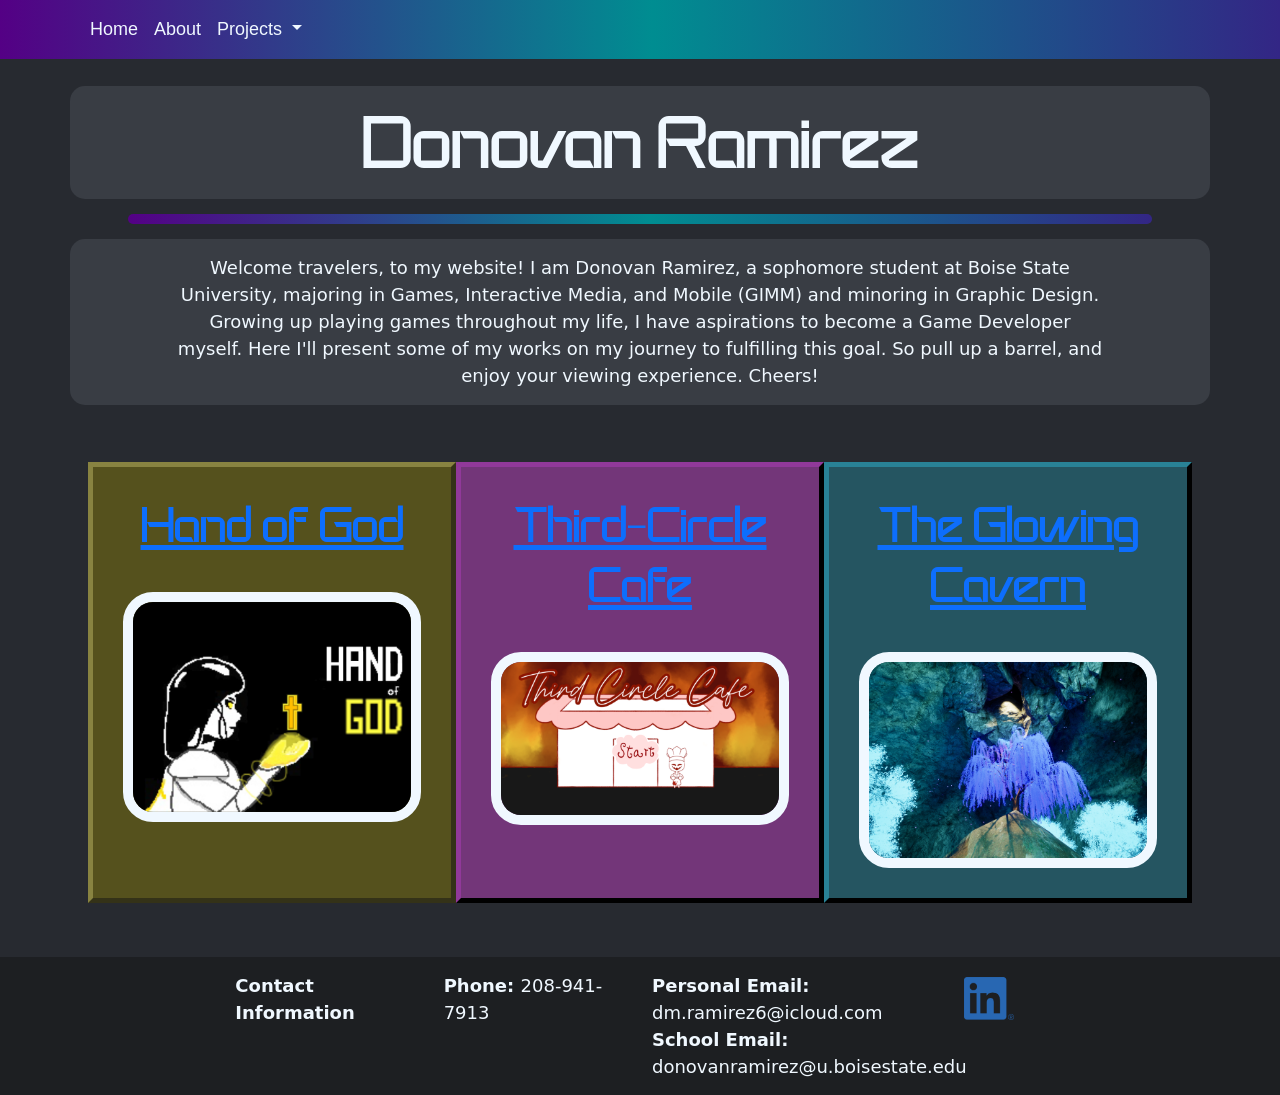
<file: index.html>
<!DOCTYPE html>
<html>
    <head>
        <!--Bootstrap Section-->
        <section>
        <meta name='viewport' content='width=device-width, initial-scale=1' />
        <link href="https://cdn.jsdelivr.net/npm/bootstrap@5.3.8/dist/css/bootstrap.min.css" rel="stylesheet" integrity="sha384-sRIl4kxILFvY47J16cr9ZwB07vP4J8+LH7qKQnuqkuIAvNWLzeN8tE5YBujZqJLB" crossorigin="anonymous">
        <script src="https://cdn.jsdelivr.net/npm/bootstrap@5.3.8/dist/js/bootstrap.bundle.min.js" integrity="sha384-FKyoEForCGlyvwx9Hj09JcYn3nv7wiPVlz7YYwJrWVcXK/BmnVDxM+D2scQbITxI" crossorigin="anonymous"></script>
        </section>

        <!--Stylesheet Link-->
        <link rel="stylesheet" href="stylesheet.css">

        <title>Donovan Ramirez: Game Designer</title>
    </head>
    <body>

        <nav class="navbar customNavColor navbar-expand-lg">
        <div class="container customContainer">
            <button class="navbar-toggler" type="button" data-bs-toggle="collapse" data-bs-target="#navbarNavDropdown" aria-controls="navbarNavDropdown" aria-expanded="false" aria-label="Toggle navigation">
            <span class="navbar-toggler-icon"></span>
            </button>
            <div class="collapse navbar-collapse" id="navbarNavDropdown">
            <ul class="navbar-nav">
                <li class="nav-item">
                <a class="nav-link navFont" aria-current="page" href="index.html">Home</a>
                </li>
                <li class="nav-item">
                <a class="nav-link navFont" href="about.html">About</a>
                </li>
                <li class="nav-item dropdown">
                <a class="nav-link dropdown-toggle navFont" href="#" role="button" data-bs-toggle="dropdown" aria-expanded="false">
                    Projects
                </a>
                <ul class="dropdown-menu">
                    <li><a class="dropdown-item" href="hand.html">Hand of God</a></li>
                    <li><a class="dropdown-item" href="cafe.html">3rd Circle Cafe</a></li>
                    <li><a class="dropdown-item" href="cave.html">The Glowing Cavern</a></li>
                </ul>
                </li>
            </ul>
            </div>
        </div>
        </nav>
        
        <br>

        <div class="container customSectionName">
            <div class="row">
                <div class="col-md-1"></div>
                <div class="col-md-10 center_Align" >
                    <h1 class="name">Donovan Ramirez</h1>
                </div>
                <div class="col-md-1"></div>
            </div>
        </div>

        <div class="divider"></div>

        <div class="container customSection">
            <div class="row">
                <div class="col-md-1">
                </div>
                <div class="col-md-10 center_Align">
                    <p>Welcome travelers, to my website! I am Donovan Ramirez, a sophomore student at Boise State University, majoring in Games, Interactive Media, and Mobile (GIMM) 
                    and minoring in Graphic Design. Growing up playing games throughout my life, I have aspirations to become a Game Developer myself. Here I'll
                    present some of my works on my journey to fulfilling this goal. So pull up a barrel, and enjoy your viewing experience. Cheers! </p>
                </div>
                <div class="col-md-1"></div>
            </div>
        </div>
        <br>
        <div class="container-fluid showoffEdit">
            <div class="row">
                <div class="col-md-4 center_Align handSection">
                    <h3 class="subtitle"><a href="hand.html">Hand of God</a></h3>
                    <br>
                    <img class="img-fluid thumbnails" src="Photos/HoG/MenuTitle_Hand.png" alt="">
                </div>
                <div class="col-md-4 center_Align cafeSection">
                    <h3 class="subtitle"><a href="cafe.html">Third-Circle Cafe</a></h3>
                    <br>
                    <img class="img-fluid thumbnails" src="Photos/Cafe/CafeTitle.png" alt="">
                </div>
                <div class="col-md-4 center_Align caveSection">
                    <h3 class="subtitle"><a href="cave.html">The Glowing Cavern</a></h3>
                    <br>
                    <img class="img-fluid thumbnails" src="Photos/Cave/CaveTree.png" alt="">
                </div>
                <div class="col-md-1"></div>
            </div>
            <br>
        </div>
        <br>

        <footer>
            <div class="container-fluid">
                <div class="row">
                    <div class="col-md-2"></div>
                    <div class="col-md-2">
                        <p><b>Contact Information</b></p>
                    </div>
                    <div class="col-md-2">
                        <p><b>Phone: </b>208-941-7913</p>
                    </div>
                    <div class="col-md-3">
                        <div class="row">
                            <div class="col-md-12">
                                <b>Personal Email: </b>dm.ramirez6@icloud.com
                            </div>
                        </div>
                        <div class="row">
                            <div class="col-md-12">
                                <b>School Email: </b>donovanramirez@u.boisestate.edu
                            </div>
                        </div>
                    </div>
                    <div class="col-md-2">
                        <a href="https://www.linkedin.com/shareArticle?mini=true&url=https://www.linkedin.com/in/donovan-ramirez-gimm-dev&title=Custom%20LinkedIn%20Share%20Button&summary=Check%20out%20this%20guide!&source=YourWebsite" target="_blank" rel="noopener noreferrer"><img src="Photos/LinkdIn.png" alt="Share on LinkedIn" class="LinkdIn_Icon" ></a>
                    </div>
                    <div class="col-md-1"></div>
                </div>
            </div>
        </footer>
    </body>
</html>
</file>
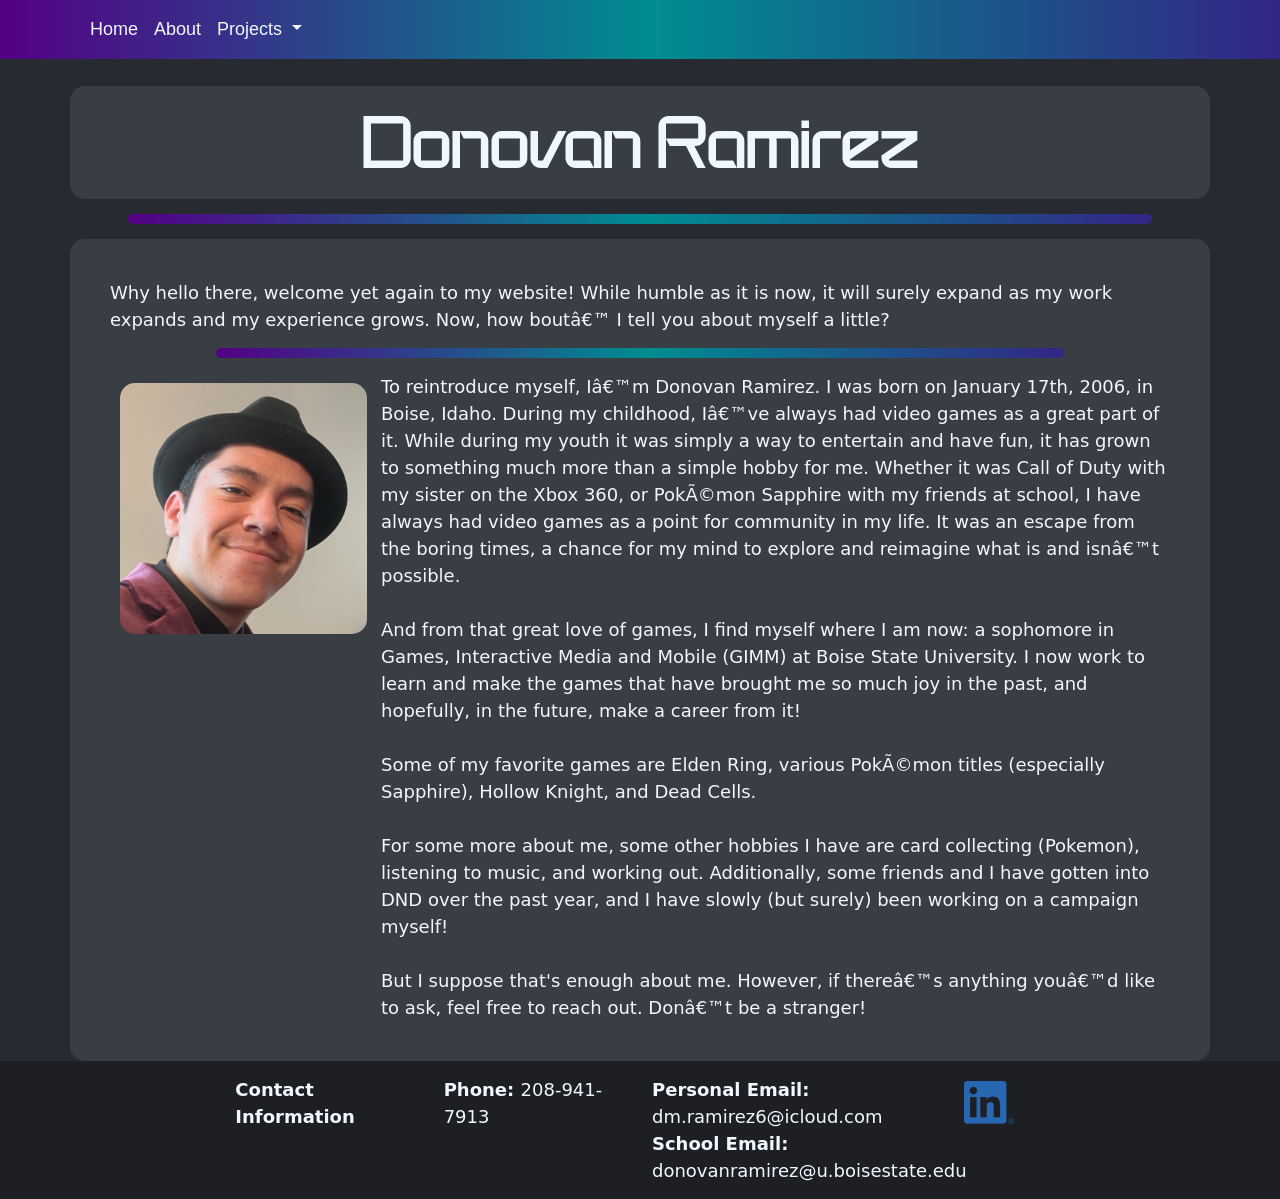
<file: about.html>
<!DOCTYPE html>
<html>
    <head>
        <!--Bootstrap Section-->
        <section>
        <meta name='viewport' content='width=device-width, initial-scale=1' />
        <link href="https://cdn.jsdelivr.net/npm/bootstrap@5.3.8/dist/css/bootstrap.min.css" rel="stylesheet" integrity="sha384-sRIl4kxILFvY47J16cr9ZwB07vP4J8+LH7qKQnuqkuIAvNWLzeN8tE5YBujZqJLB" crossorigin="anonymous">
        <script src="https://cdn.jsdelivr.net/npm/bootstrap@5.3.8/dist/js/bootstrap.bundle.min.js" integrity="sha384-FKyoEForCGlyvwx9Hj09JcYn3nv7wiPVlz7YYwJrWVcXK/BmnVDxM+D2scQbITxI" crossorigin="anonymous"></script>
        </section>

        <!--Stylesheet Link-->
        <link rel="stylesheet" href="stylesheet.css">

        <title>Donovan Ramirez: Game Designer</title>
    </head>
    <body>

        <nav class="navbar customNavColor navbar-expand-lg">
        <div class="container customContainer">
            <button class="navbar-toggler" type="button" data-bs-toggle="collapse" data-bs-target="#navbarNavDropdown" aria-controls="navbarNavDropdown" aria-expanded="false" aria-label="Toggle navigation">
            <span class="navbar-toggler-icon"></span>
            </button>
            <div class="collapse navbar-collapse" id="navbarNavDropdown">
            <ul class="navbar-nav">
                <li class="nav-item">
                <a class="nav-link navFont" aria-current="page" href="index.html">Home</a>
                </li>
                <li class="nav-item">
                <a class="nav-link navFont" href="about.html">About</a>
                </li>
                <li class="nav-item dropdown">
                <a class="nav-link dropdown-toggle navFont" href="#" role="button" data-bs-toggle="dropdown" aria-expanded="false">
                    Projects
                </a>
                <ul class="dropdown-menu">
                    <li><a class="dropdown-item" href="hand.html">Hand of God</a></li>
                    <li><a class="dropdown-item" href="cafe.html">3rd Circle Cafe</a></li>
                    <li><a class="dropdown-item" href="cave.html">The Glowing Cavern</a></li>
                </ul>
                </li>
            </ul>
            </div>
        </div>
        </nav>
        

        <br>

        <div class="container customSectionName">
            <div class="row">
                <div class="col-md-1"></div>
                <div class="col-md-10 center_Align" >
                    <h1 class="name">Donovan Ramirez</h1>
                </div>
                <div class="col-md-1"></div>
            </div>
        </div>

        <div class="divider"></div>
        
        <div class="container customSection aboutContent">
            <div class="row">
                <div class="col-md-12">Why hello there, welcome yet again to my website! While humble as it is now, it will surely expand as my work expands and my experience grows. Now, how bout’ I tell you about myself a little?</div>
            </div>
            <div class="row divider"></div>
            <div class="row">
                <div class="col-md-3">
                    <img src="Photos/Portrait.png" alt="" class="img-fluid portraitEdit">
                </div>
                <div class="col-md-9">
                    <div class="row">
                        <div class="col-md-12"> 
                            To reintroduce myself, I’m Donovan Ramirez. I was born on January 17th, 2006, in Boise, Idaho. During my childhood, I’ve always had video games as a great part of it. 
                            While during my youth it was simply a way to entertain and have fun, it has grown to something much more than a simple hobby for me. 
                            Whether it was Call of Duty with my sister on the Xbox 360, or Pokémon Sapphire with my friends at school, I have always had video games as a point for community in my life.
                            It was an escape from the boring times, a chance for my mind to explore and reimagine what is and isn’t possible.
                        </div>
                    </div>
                    <br>
                    <div class="row">
                        <div class="col-md-12"> 
                            And from that great love of games, I find myself where I am now: a sophomore in Games, Interactive Media and Mobile (GIMM) at Boise State University. 
                            I now work to learn and make the games that have brought me so much joy in the past, and hopefully, in the future, make a career from it!
                        </div>
                    </div>
                    <br>
                    <div class="row">
                        <div class="col-md-12"> 
                            Some of my favorite games are Elden Ring, various Pokémon titles (especially Sapphire), Hollow Knight, and Dead Cells. 
                        </div>
                    </div>
                    <br>
                    <div class="row">
                        <div class="col-md-12">
                            For some more about me, some other hobbies I have are card collecting (Pokemon), listening to music, and working out. 
                            Additionally, some friends and I have gotten into DND over the past year, and I have slowly (but surely) been working on a campaign myself!
                        </div>
                    </div>
                    <br>
                    <div class="row">
                        <div class="col-md-12">
                            But I suppose that's enough about me. However, if there’s anything you’d like to ask, feel free to reach out. Don’t be a stranger!
                        </div>
                    </div>
                </div>
            </div>
        </div>
        <footer>
            <div class="container-fluid">
                <div class="row">
                    <div class="col-md-2"></div>
                    <div class="col-md-2">
                        <p><b>Contact Information</b></p>
                    </div>
                    <div class="col-md-2">
                        <p><b>Phone: </b>208-941-7913</p>
                    </div>
                    <div class="col-md-3">
                        <div class="row">
                            <div class="col-md-12">
                                <b>Personal Email: </b>dm.ramirez6@icloud.com
                            </div>
                        </div>
                        <div class="row">
                            <div class="col-md-12">
                                <b>School Email: </b>donovanramirez@u.boisestate.edu
                            </div>
                        </div>
                    </div>
                    <div class="col-md-2">
                        <a href="https://www.linkedin.com/shareArticle?mini=true&url=https://www.linkedin.com/in/donovan-ramirez-gimm-dev&title=Custom%20LinkedIn%20Share%20Button&summary=Check%20out%20this%20guide!&source=YourWebsite" target="_blank" rel="noopener noreferrer"><img src="Photos/LinkdIn.png" alt="Share on LinkedIn" class="LinkdIn_Icon" ></a>
                    </div>
                    <div class="col-md-1"></div>
                </div>
            </div>
        </footer>
    </body>
</html>
</file>
<file: stylesheet.css>
body {
        display: flex;
        flex-direction: column;
        min-height: 100vh; /* Full viewport height */
    background-color: rgb(39, 42, 48);
    color: aliceblue;
    font-size: large;
}

footer{
    background-color: rgb(29, 31, 34);
    padding: 15px;
    width: 100%;
    margin-top: auto; /* push footer to bottom when using flex column layout */
}

.customNavColor, .divider{
    background: linear-gradient(90deg,rgba(84, 0, 133, 1) 0%, rgba(0, 141, 145, 1) 51%, rgba(51, 38, 133, 1) 100%);
}

.navFont{
    color: aliceblue;
    font-family:'Franklin Gothic Medium', 'Arial Narrow', Arial, sans-serif;
}

.divider{
    height: 10px;
    border-radius: 15px;
    margin: 15px 10%;
}

.showoffEdit{
    padding: 0px 100px;
}

.customSection{
    border-radius: 15px;
    background-color: rgb(57, 61, 68);
    padding-top: 15px;
    margin-bottom: 30px;
}

.customSectionName{
    border-radius: 15px;
    background-color: rgb(57, 61, 68);
    padding-top: 15px;
}

.title_Header{
    margin-top: 30px;
}

.left_Align{
    text-align: left;
}

.center_Align{
    text-align: center;
}

.right_Align{
    text-align: right;
}

.name{
    font-family: TechnoCharm;
    font-size: 75px;
}

.subtitle{
    font-family: TechnoCharm;
    font-size: 50px;
}

@font-face {
    font-family: TechnoCharm;
    src: url(Fonts/techno-charm-version-font/TechnoCharmDemoVersionRegular-ALaZm.otf);
}

.handSection{
    padding: 30px;
    border: 5px, rgb(136, 131, 65), outset;
    background-color: rgb(85, 81, 29);
}

.cafeSection{
    padding: 30px;
    border: 5px, rgb(66, 26, 70), outset;
    background-color: rgb(115, 54, 121);
}

.caveSection{
    padding: 30px;
    border: 5px, rgb(18, 57, 66), outset;
    background-color: rgb(37, 85, 97);
}

.thumbnails{
    border: 10px, aliceblue, solid;
    border-radius: 30px;
}

.displayImages{
    border: none;
    border-radius: 30px;
    padding: 10px; /* thickness of the gradient border */
    overflow: hidden; /* ensure inner content follows the radius */
    background: linear-gradient(90deg, rgba(84, 0, 133, 1) 0%, rgba(0, 141, 145, 1) 51%, rgba(51, 38, 133, 1) 100%) border-box;
    margin-bottom: 20px;
}

.aboutContent{
    padding: 40px;
    margin-bottom: 0;
}

.portraitEdit{
    margin: 10px;
    border-radius: 15px;
}

.LinkdIn_Icon {
    padding-top: 5px;
    width: 50px;
}
</file>
